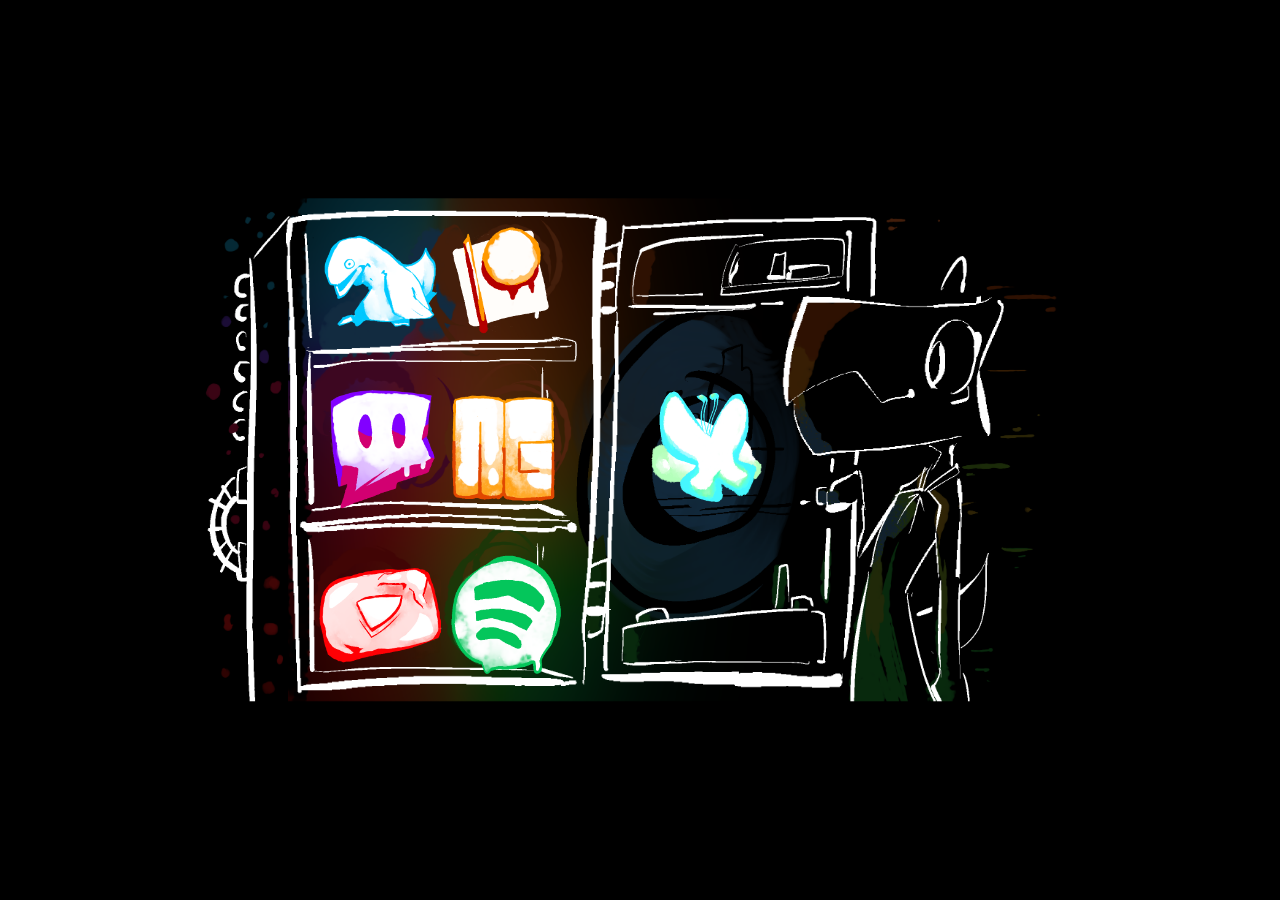
<file: index.html>
<!DOCTYPE html>
<html>
<head>
<meta http-equiv="content-type" content="text/html; charset=UTF-8">
<style>

body {
  width: 80%;
  position: absolute;
  top: 50%;
  left: 50%;
  transform: translate(-50%, -50%);
  margin: 0;
  paddding: 0;
  overflow: hidden;
}


.column {
  float: left;

}


  .row {
    clear: both;
    display: table;
    width:100%;
    margin-left: auto;
    margin-right: auto;
    padding: 2%;
    transform: translate( 16%, 0%);
    
}

  .holder {
    width: 100%;
    background-image: url("pluma1.png");
    background-position: center;
    background-repeat: no-repeat;
    background-size: contain;
    margin-left: auto;
    margin-right: auto;
 }


img:hover {
    scale: 110%;	
    transition: 0.3s;


}




</style>
</head>
<link href="themecss.css" rel="stylesheet" type="text/css" media="all">
<link rel="icon" type="image/png" href="images/favicon.png">
  
<body>

<div class="holder">

<div class="row">

 	 <div class="column" style="width: 12%">
    <a href="https://twitter.com/StaggerNight">
    <img src="images/twatter.png" alt="sucks my ass" style="width:100%">
  </a>
	  </div>
    
 	 <div class="column" style="width: 12%">
    <a href="https://www.patreon.com/staggernight">
    <img src="images/pateo.png" alt="epic" style="width:100%">
      </a>
 	 </div>

	
</div>




<div class="row">

 	 <div class="column" style="width: 12%">

    <a href="https://www.twitch.tv/staggernight">
    <img src="images/twitcho.png" alt="sucks my ass" style="width:100%">
      </a>
 	 </div>

	  <div class="column" style="width: 12%">
    <a href="https://staggernight.newgrounds.com/">
    <img src="images/NG.png" alt="epic" style="width:100%">
      </a>
 	 </div>


<div class="column" style="width: 8%">
    
    <img src="images/empty2.png" alt="sky that is blue" style="width:100%">
      
 	 </div>



<div class="column" style="width: 12%">
    <a href="https://bsky.app/profile/staggernight.bsky.social">
    <img src="images/blueky.png" alt="sky that is blue" style="width:100%">
      </a>
 	 </div>




	</div>


<div class="row">
 	 <div class="column" style="width: 12%">

    <a href="https://www.youtube.com/c/StaggerNight">
    <img src="images/yous.png" alt="epic" style="width:100%">
      </a>
 	 </div>
 	 <div class="column" style="width: 12%">

    <a href="https://open.spotify.com/artist/4K0t8g18H17hWrE4irQ1it?si=MdI9oEf0SP26xAYGckMlyQ">
    <img src="images/spot.png" alt="epic" style="width:100%">
      </a>
 	 </div>
</div>

</div>

</body>
</html>
</file>
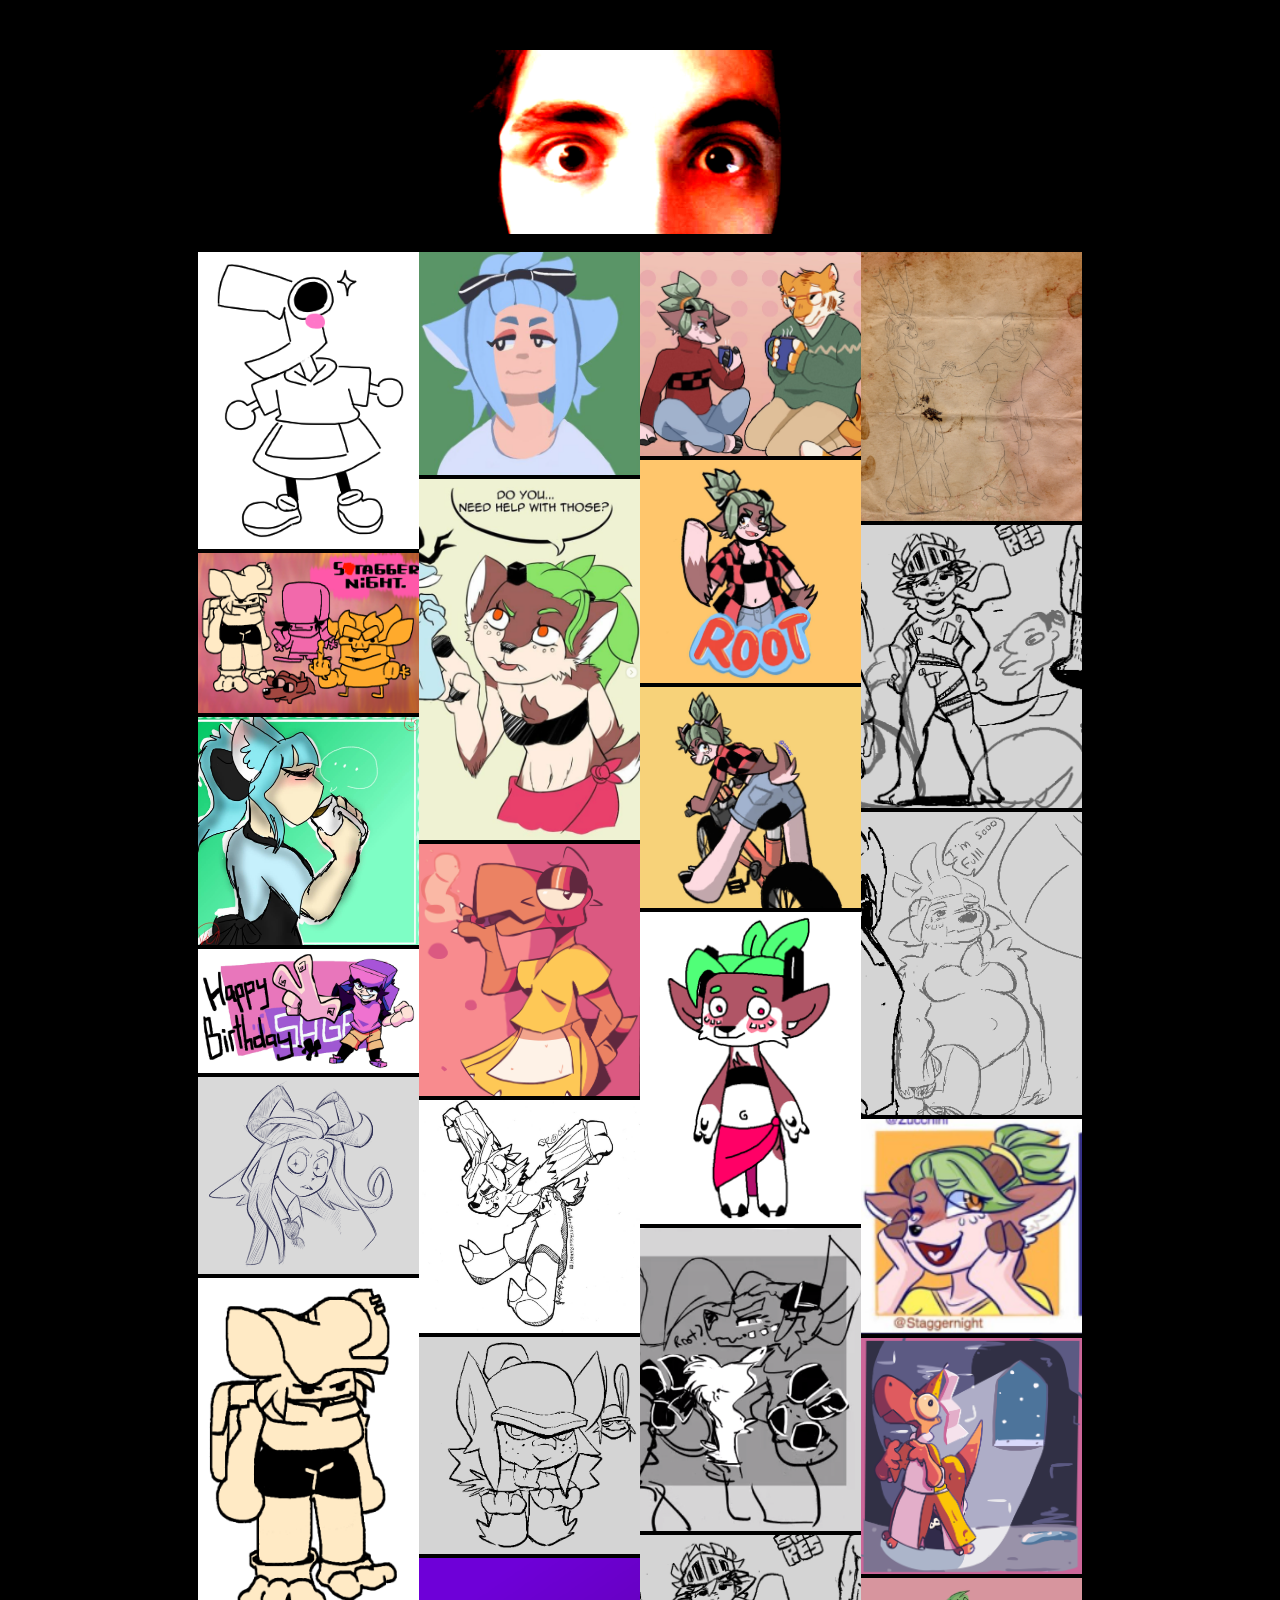
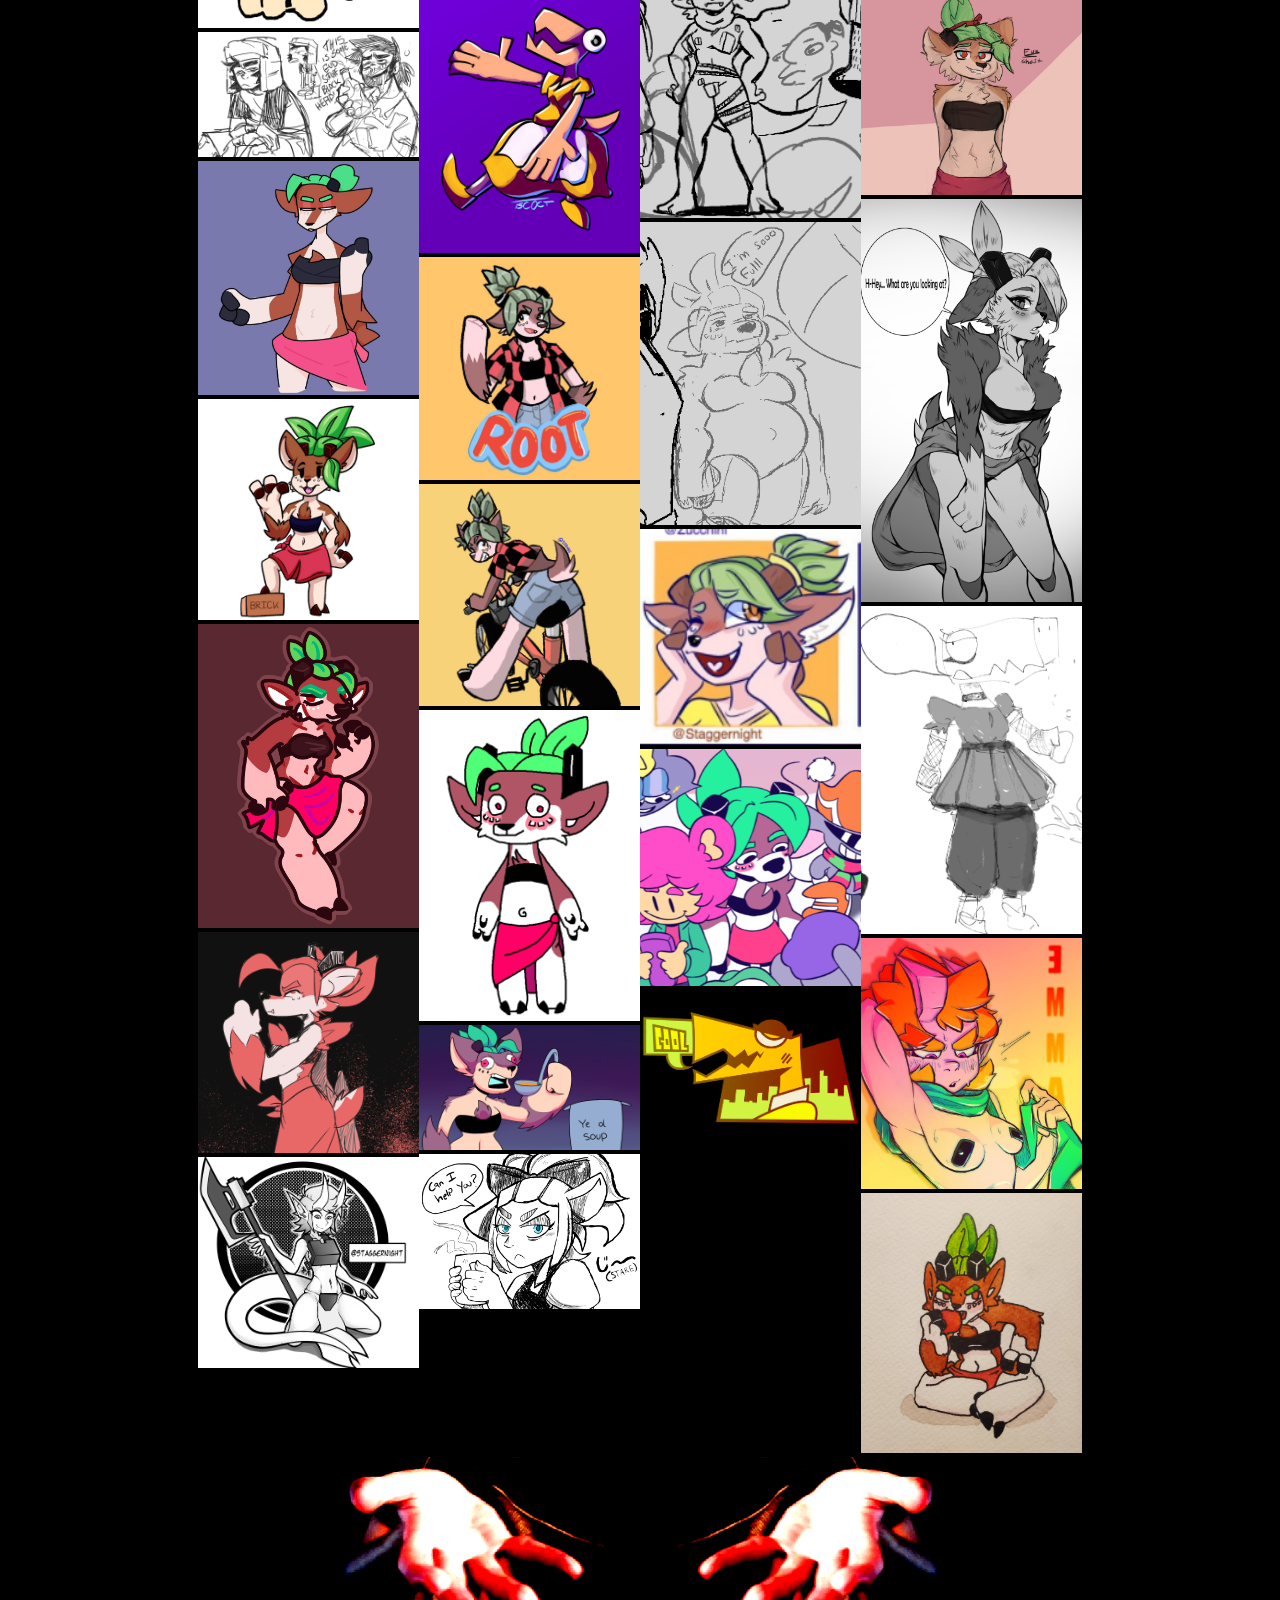
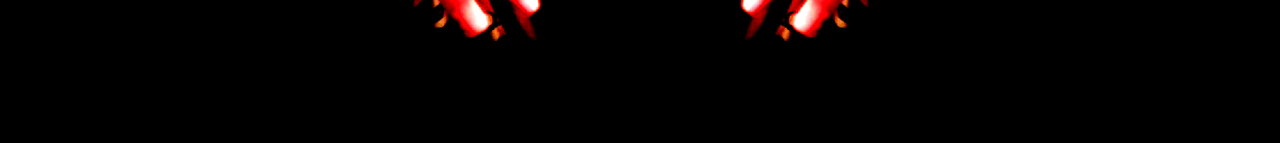
<file: index2.html>
<!DOCTYPE html>
<html>
<head>
<meta http-equiv="content-type" content="text/html; charset=UTF-8">
<style>

.column {
  float: left;
  width: 25%;
}

  .row {
    clear: both;
    display: table;
    width: 70%;
    margin-left: auto;
    margin-right: auto;
    
}

</style>
</head>
<link href="themecss.css" rel="stylesheet" type="text/css" media="all">
<link rel="icon" type="image/png" href="images/favicon.png">
  
<body>
    <p> please enjoy my bounty </p>
  <a href="https://sagerankov.com/index.html">
    <img src="images/watch.png" alt="please" class="center">
  </a>
<br>
  <div class="row">
    
    <div class="column">
    <img src="images/a1.png" alt="epic" style="width:100%">
    <img src="images/a2.png" alt="epic" style="width:100%">
    <img src="images/a3.png" alt="epic" style="width:100%">
    <img src="images/a4.gif" alt="epic" style="width:100%">
    <img src="images/b1.png" alt="epic" style="width:100%">
    <img src="images/b2.png" alt="epic" style="width:100%">
    <img src="images/b3.png" alt="epic" style="width:100%">
    <img src="images/b4.png" alt="epic" style="width:100%">
    <img src="images/h1.jpg" alt="epic" style="width:100%">
    <img src="images/h2.jpg" alt="epic" style="width:100%">
    <img src="images/j4.png" alt="epic" style="width:100%">
    <img src="images/q3.png" alt="epic" style="width:100%">
    </div>

  <div class="column">
    <img src="images/c1.png" alt="epic" style="width:100%">
    <img src="images/c2.png" alt="epic" style="width:100%">
    <img src="images/l1.png" alt="epic" style="width:100%">
    <img src="images/c3.png" alt="epic" style="width:100%">
    <img src="images/c4.png" alt="epic" style="width:100%">
    <img src="images/q1.png" alt="epic" style="width:100%">
    <img src="images/d2.png" alt="epic" style="width:100%">
    <img src="images/d3.png" alt="epic" style="width:100%">
    <img src="images/d4.png" alt="epic" style="width:100%">
    <img src="images/h3.png" alt="epic" style="width:100%">
    <img src="images/h4.png" alt="epic" style="width:100%">
  </div>
  <div class="column">
    <img src="images/d1.png" alt="epic" style="width:100%">
    <img src="images/d2.png" alt="epic" style="width:100%">
    <img src="images/d3.png" alt="epic" style="width:100%">
    <img src="images/d4.png" alt="epic" style="width:100%">
    <img src="images/f1.png" alt="epic" style="width:100%">
    <img src="images/f2.png" alt="epic" style="width:100%">
    <img src="images/f3.png" alt="epic" style="width:100%">
    <img src="images/f4.png" alt="epic" style="width:100%">
    <img src="images/j1.png" alt="epic" style="width:100%">
    <img src="images/q2.png" alt="epic" style="width:100%">
     </div>
      <div class="column">
    <img src="images/q4.png" alt="epic" style="width:100%">
    <img src="images/f2.png" alt="epic" style="width:100%">
    <img src="images/f3.png" alt="epic" style="width:100%">
    <img src="images/f4.png" alt="epic" style="width:100%">
    <img src="images/l2.png" alt="epic" style="width:100%">
    <img src="images/g1.png" alt="epic" style="width:100%">
    <img src="images/g2.png" alt="epic" style="width:100%">
    <img src="images/g3.png" alt="epic" style="width:100%">
    <img src="images/g4.jpg" alt="epic" style="width:100%">
    <img src="images/j3.jpeg" alt="epic" style="width:100%">
    
     </div>

  </div>

    <img src="images/hands.png" alt="behave" class="center">
  <br>
  <p>If you drew any characters of mine and dont see them here</p>
  <p>please send them my way on any social media</p>
</body>
</html>
</file>
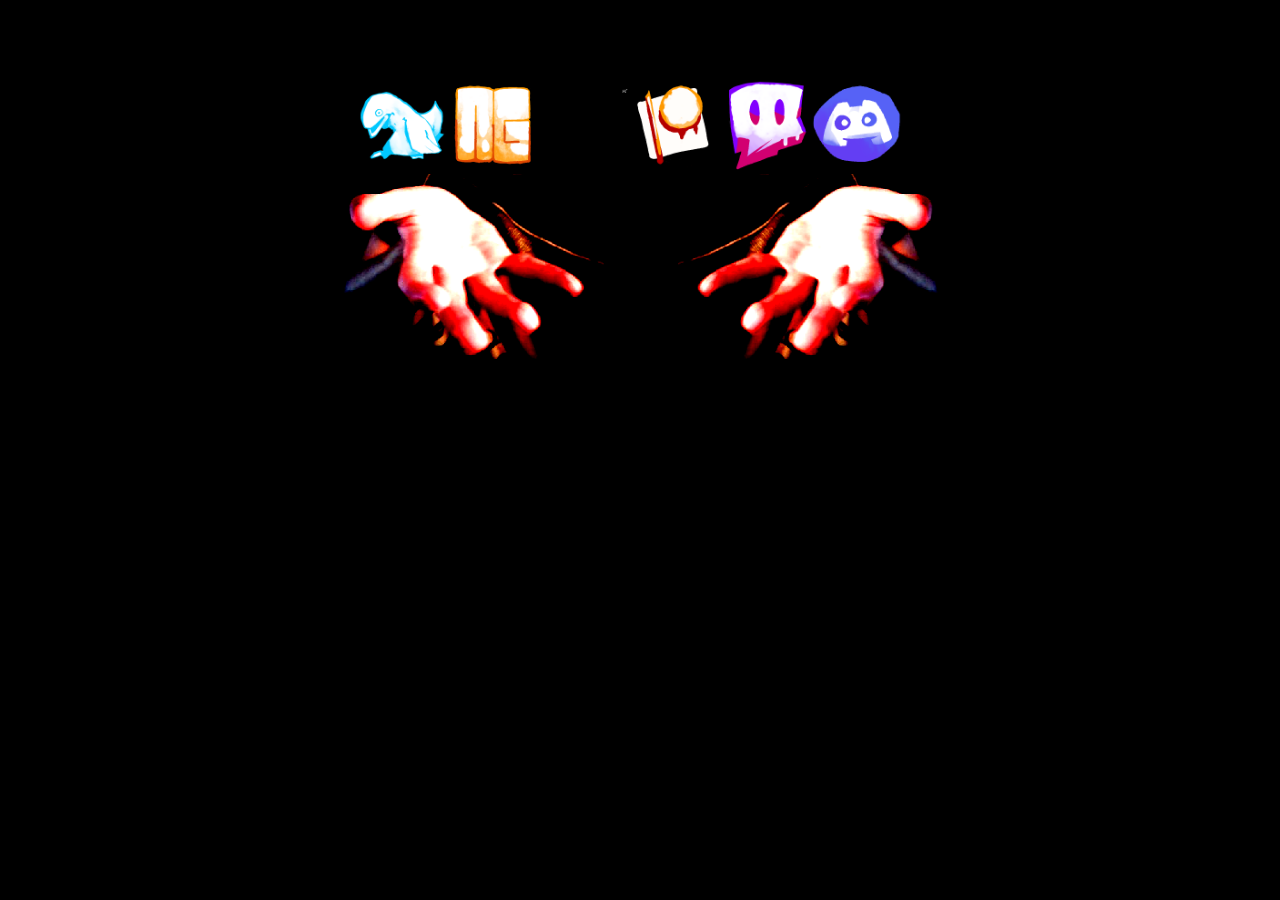
<file: index3.html>
<!DOCTYPE html>
<html>
<head>
<meta http-equiv="content-type" content="text/html; charset=UTF-8">
<style>

.column {
  float: left;
  width: 16%;
}

  .row {
    clear: both;
    display: table;
    width: 45%;
    margin-left: auto;
    margin-right: auto;
    
}

</style>
</head>
<link href="themecss.css" rel="stylesheet" type="text/css" media="all">
<link rel="icon" type="image/png" href="images/favicon.png">
  
<body>
    <p> PLEASE BEHAVE</p>
    <img src="space.png" alt="please" class="center">
  
<div class="row">
  <div class="column">
    <a href="https://twitter.com/StaggerNight">
    <img src="images/twatter.png" alt="sucks my ass" style="width:100%">
      </a>
  </div>
  <div class="column">
    <a href="https://staggernight.newgrounds.com/">
    <img src="images/NG.png" alt="epic" style="width:100%">
      </a>
  </div>
  <div class="column">
    <a href="https://www.youtube.com/channel/UCB9GQM7dd4lGEg0l6f5IAbg">
    <img src="SHOP.png" alt="susan ville" style="width:100%">
      </a>
  </div>
  <div class="column">
    <a href="https://www.patreon.com/staggernight">
    <img src="images/pateo.png" alt="give me your money" style="width:100%">
      </a>
  </div>
   <div class="column">
    <a href="https://www.twitch.tv/staggernight">
    <img src="images/twitcho.png" alt="live epicness" style="width:100%">
      </a>
  </div>
     <div class="column">
    <a href="https://discord.gg/9V9byQRDW4">
    <img src="images/discord.png" alt="server of moron" style="width:100%">
      </a>
  </div>
</div>

    <img src="images/hands.png" alt="behave" class="center">

<div style="width: 500px; height: 500px; overflow: hidden">
  <iframe frameborder="0" src="https://itch.io/embed-upload/9143987?color=333333" style="position: relative; left: -100px; top: -100px">Play plumer quest ! on itch.io</a></iframe>
</div>
 
  
</body>
</html>
</file>
<file: themecss.css>
html {
margin: 0;
padding: 0;
background-color: Black;
}

.center {
  display: block;
  margin-left: auto;
  margin-right: auto;
  width: 50%;
}


@font-face {
  font-family: MerchantFont2;
  src: url(MerchantFont2.ttf);
}



a {
text-decoration: none;
}
</file>
